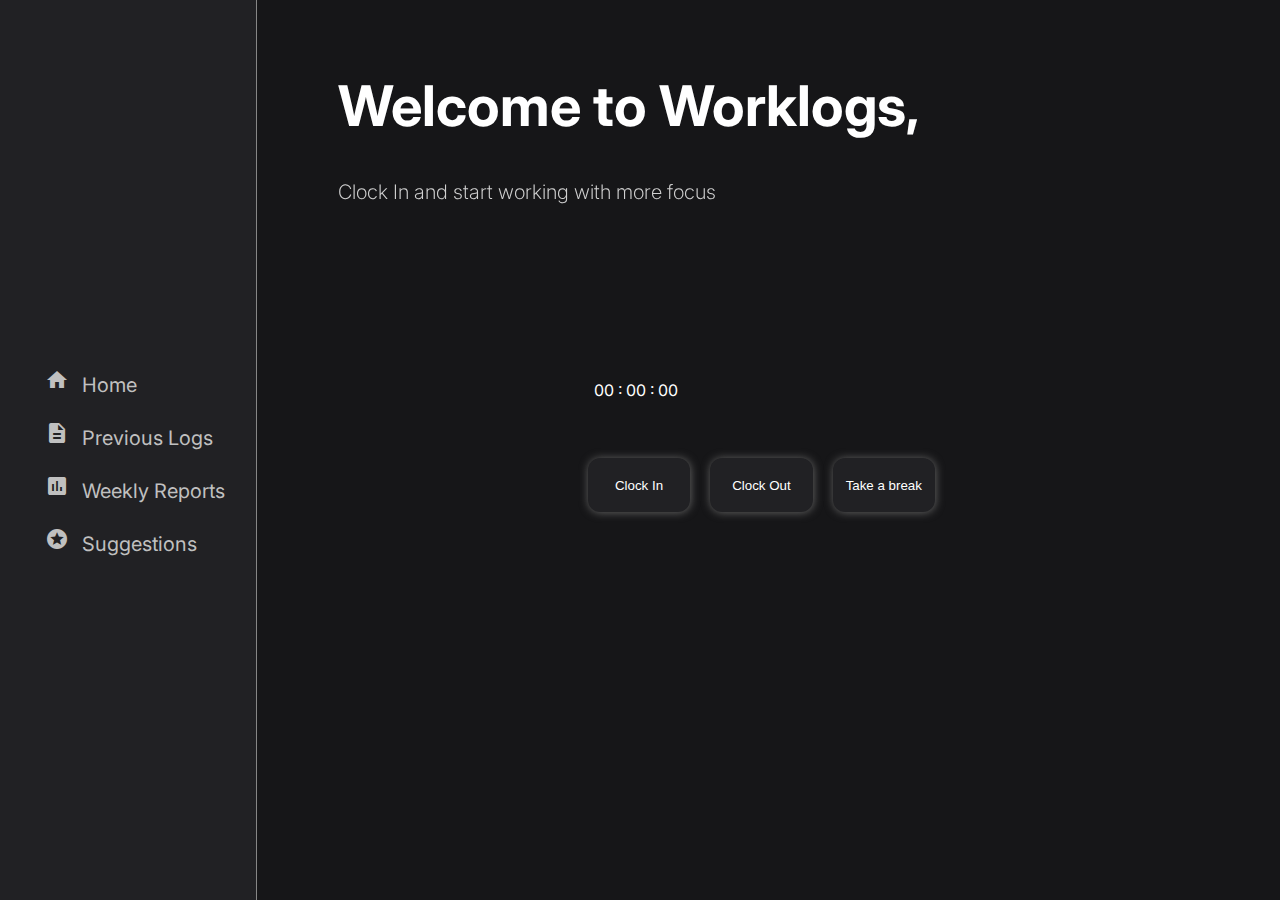
<file: index.html>
<!DOCTYPE html>
<html lang="en">
<head>
    <meta charset="UTF-8">
    <meta http-equiv="X-UA-Compatible" content="IE=edge">
    <meta name="viewport" content="width=device-width, initial-scale=1.0">
    <title>Work Logs</title>
    <link rel="stylesheet" href="/styles.css"> 

    <link rel="preconnect" href="https://fonts.googleapis.com">
<link rel="preconnect" href="https://fonts.gstatic.com" crossorigin>
<link href="https://fonts.googleapis.com/css2?family=Inter:wght@100;200;300;400;500;600;700;800;900&display=swap" rel="stylesheet">
<link href="https://fonts.googleapis.com/icon?family=Material+Icons" rel="stylesheet">


</head>
<body>

    <aside id = "sidebar">
 <div>

    <a href="/index.html">
        <div class="aside-buttons"> <i class="material-icons">home</i>
            Home</div>
    </a>

    <a href="/demo.html">
        <div class="aside-buttons"> <i class="material-icons">description</i>
            Previous Logs</div>
    </a>
   
    <a href="/demo.html">
        <div class="aside-buttons"> <i class="material-icons">insert_chart</i>
            Weekly Reports</div>
    </a>
    
    <a href="/demo.html"> 
        <div class="aside-buttons"> <i class="material-icons">stars</i>
            Suggestions</div>
    </a>

 </div>
 

    </aside>

<section id="container">

    <div>
        <h1 id="title">Welcome to Worklogs,</h1>
        <h2 id="description">Clock In and start working with more focus</h2>
        <div id =clock >
            <span class="time" id ="hour">00</span>
            <span class="dots">:</span>
            <span class="time" id = "minute">00</span>
            <span class="dots">:</span>
            <span class="time" id = "seconds">00</span>
           
           
         </div>
    
    <div id="button-container">
        <button class="button" id = "clockIn"> Clock In </button>
        <button class="button" id = "clockOut"> Clock Out </button>
        <button class="button" id = "takeBreak">Take a break</button>
    
    </div>

    </div>
</section>
   
     

    <script src="/script.js"></script>
</body>
</html>
</file>
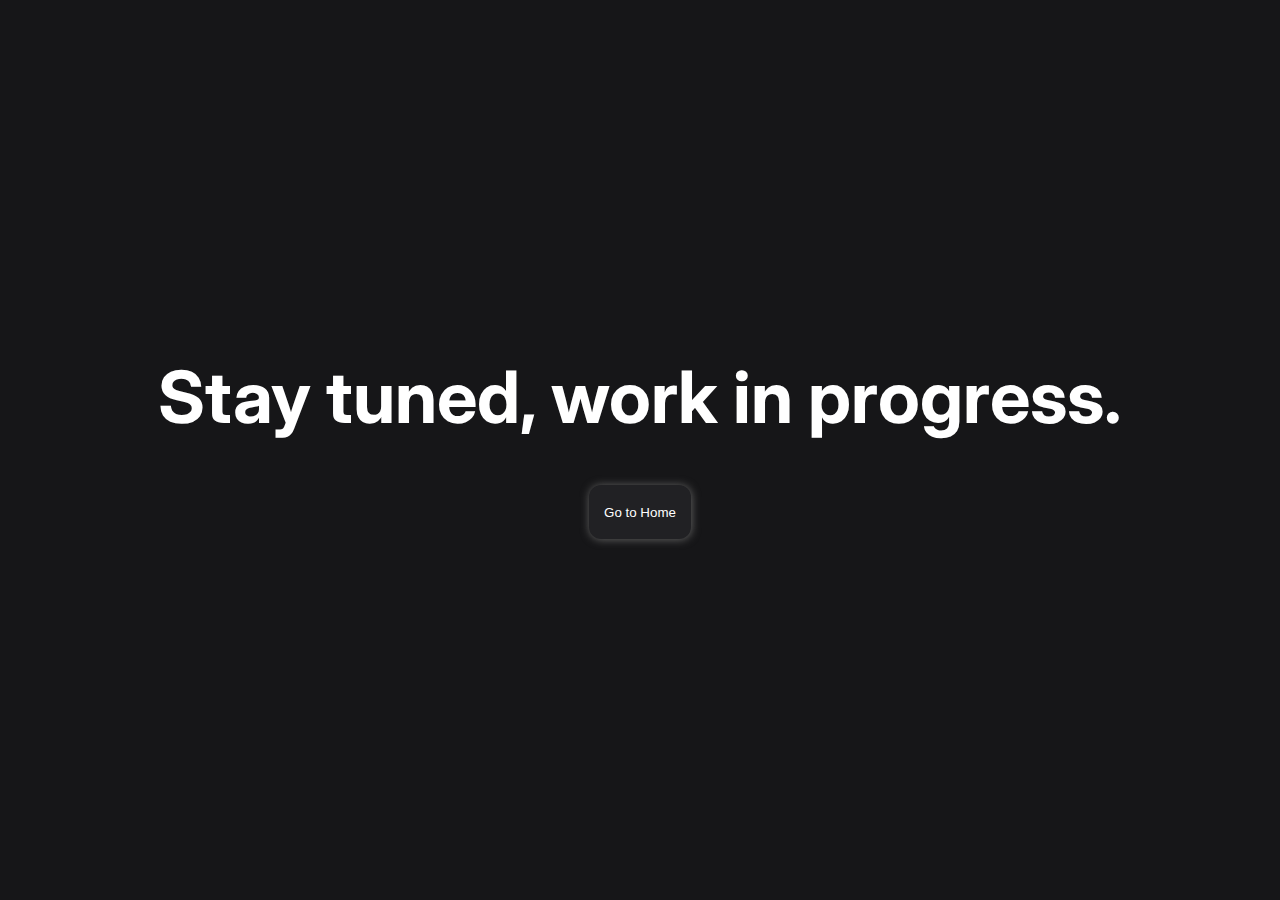
<file: demo.html>
<!DOCTYPE html>
    <html lang="en">
    <head>
        <meta charset="UTF-8">
        <meta http-equiv="X-UA-Compatible" content="IE=edge">
        <meta name="viewport" content="width=device-width, initial-scale=1.0">
        <title>Work Logs</title>
        <link rel="stylesheet" href="/styles.css"> 

        <link rel="preconnect" href="https://fonts.googleapis.com">
    <link rel="preconnect" href="https://fonts.gstatic.com" crossorigin>
    <link href="https://fonts.googleapis.com/css2?family=Inter:wght@100;200;300;400;500;600;700;800;900&display=swap" rel="stylesheet">
    <link href="https://fonts.googleapis.com/icon?family=Material+Icons" rel="stylesheet">


    </head>
    <body style="display: flex; justify-content: center; align-items: center; min-height: 100vh; flex-direction: column;">

    <h1 style="font-size: 72px;"> Stay tuned, work in progress.</h1>
    <a href="/index.html"><button class="button" style="margin-top: 5vh;">Go to Home</button></a>
    

        

        <script src="/script.js"></script>
        
    </body>
    </html>
</file>
<file: styles.css>
*{
        margin: 0px;
    }

    #sidebar{
        background-color: #212124;
        height : 100vh;
        width: 20vw
    }

    body {
        display:flex;
        flex-direction: row;
        height:100%;
        background-color: #161618;
        color:white;
        font-family: Inter;
    }

    #container {
        display:flex;
        justify-content: center;
        align-items: center;
        min-height: 100vh;
        width:80vw;
        
    }

    #timerDisplay {
        font-size: 64px;
        font-weight: bold;
        color:#fafafa
        
    }


    .annotation{
        font-size: 16px;
        margin-top: -8px;
    }

    #button-container{
        margin-top:50px;
        margin-left: -14px;
    }



    .button {
        height: 6vh;
        width:  8vw;
        border-radius: 12px;
        border:0px;
        margin:8px;
        box-shadow: 0.5px 0.5px 8px 0.5px rgb(93, 93, 93);
        background-color: #212124;
        color:white
    }

    .button:hover {
        height: 6vh;
        width:  8vw;
        border-radius: 12px;
        border:0px;
        margin:8px;
        box-shadow: 1px 1px 8px 0.5px rgb(255, 255, 255);
        background-color: #212124;
        color:white
    }



    #title{
        font-size: 56px;
    position: fixed;
    top:8vh;
    margin-left: -20vw;
    }

    #description{
        position: fixed;
        top:20vh;
        font-size: 20px;
        font-weight: 250;
        margin-left: -20vw;
        color: #d1d1d1;
    }

    .aside-buttons{
        margin-top: 24px;
        font-size: 20px;
        color:rgb(192, 192, 192);
        font-weight: 400;
        margin-left: 3.5vw;
    }

    .aside-buttons:hover{
        color:white;
    }

    aside{
        display:flex ;
        flex-direction: column;
        align-items: flex-start;
        justify-content: center;
        border-right: 0.5px solid rgb(134, 134, 134);
    
    
    }

    .material-icons {
        font-size: 32px;
        margin-right: 8px;
    }

    a{
        text-decoration: none;
    }

    #logs{
        font-size: 20px;
        bottom: 10vh;
        position: absolute;
        color:#d1d1d1
    }

    .button2{
        height: 3.5vh;
        width:  5vw;
        border-radius: 12px;
        border:0px;
        margin-left: 1vw;
        align-self: center;
        box-shadow: 0.5px 0.5px 4px 0.5px rgb(235, 90, 90);
        background-color: #212124;
        color:white
    }
</file>
